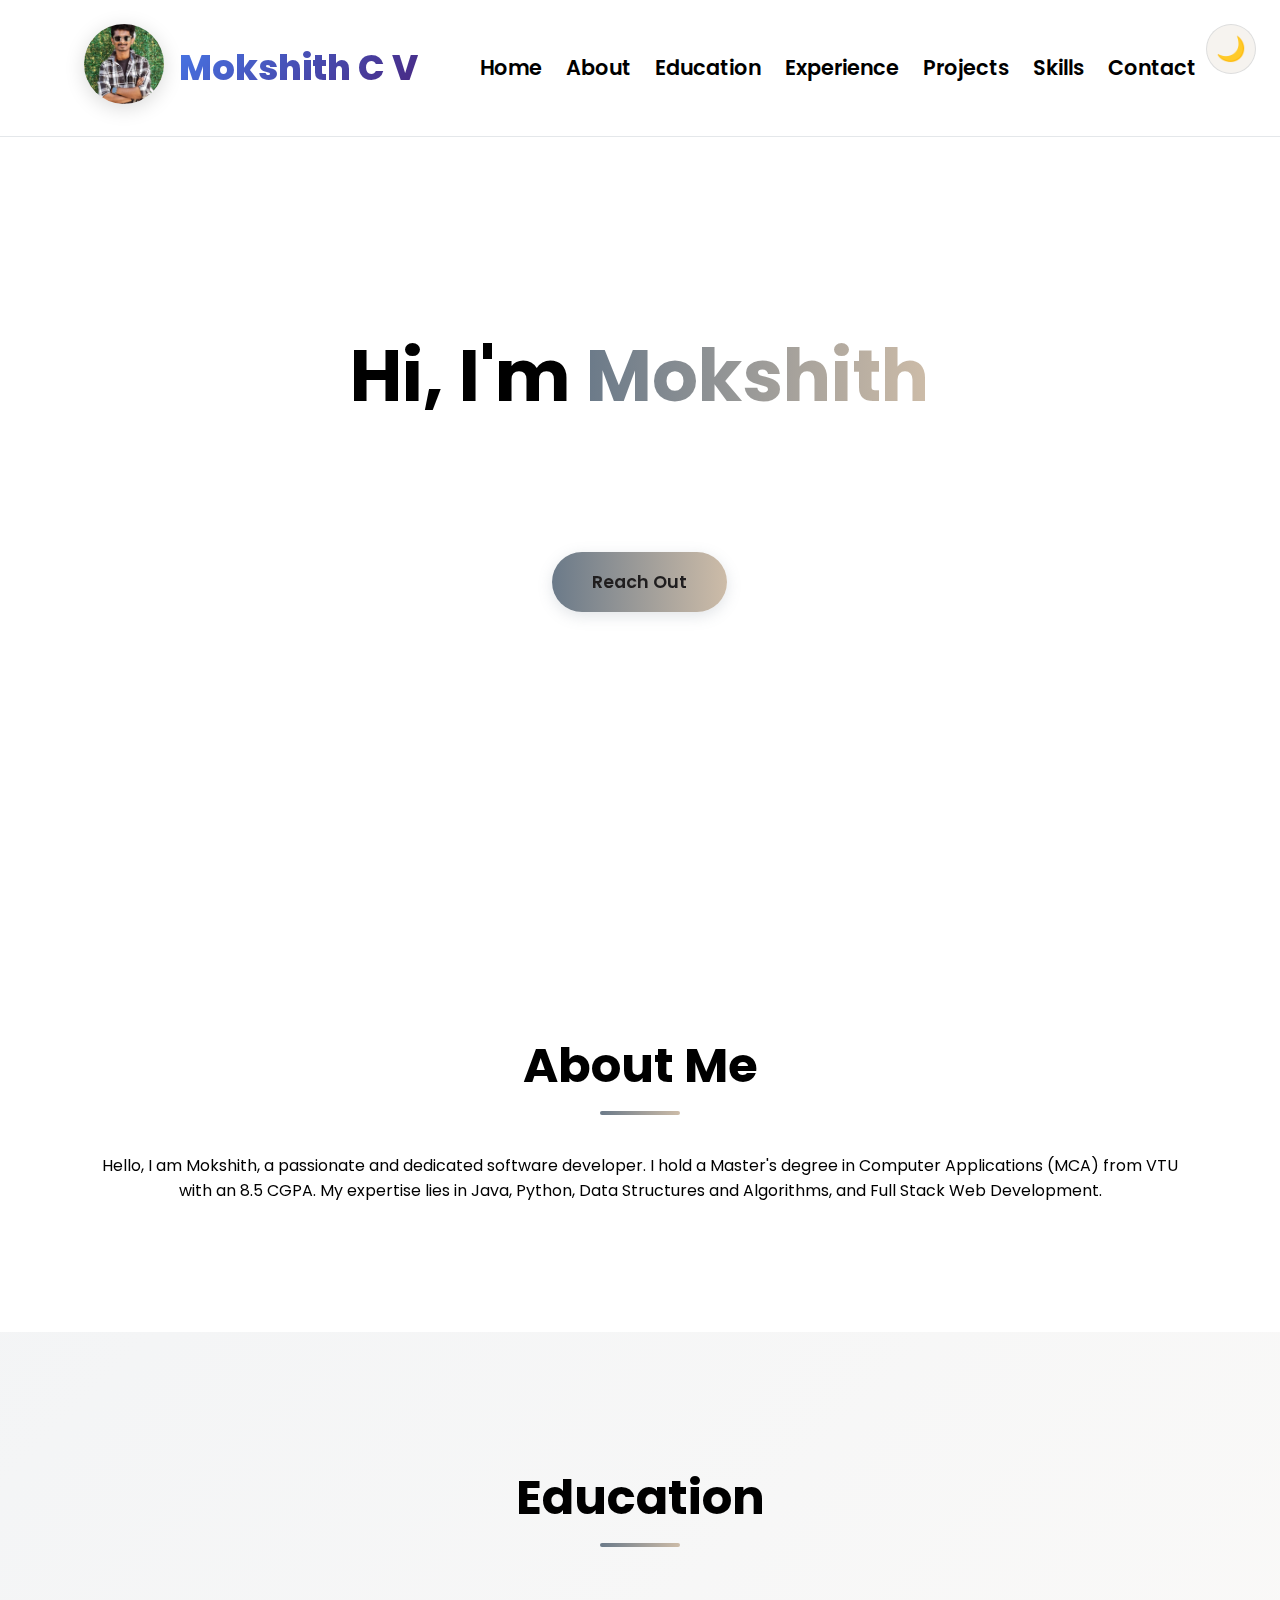
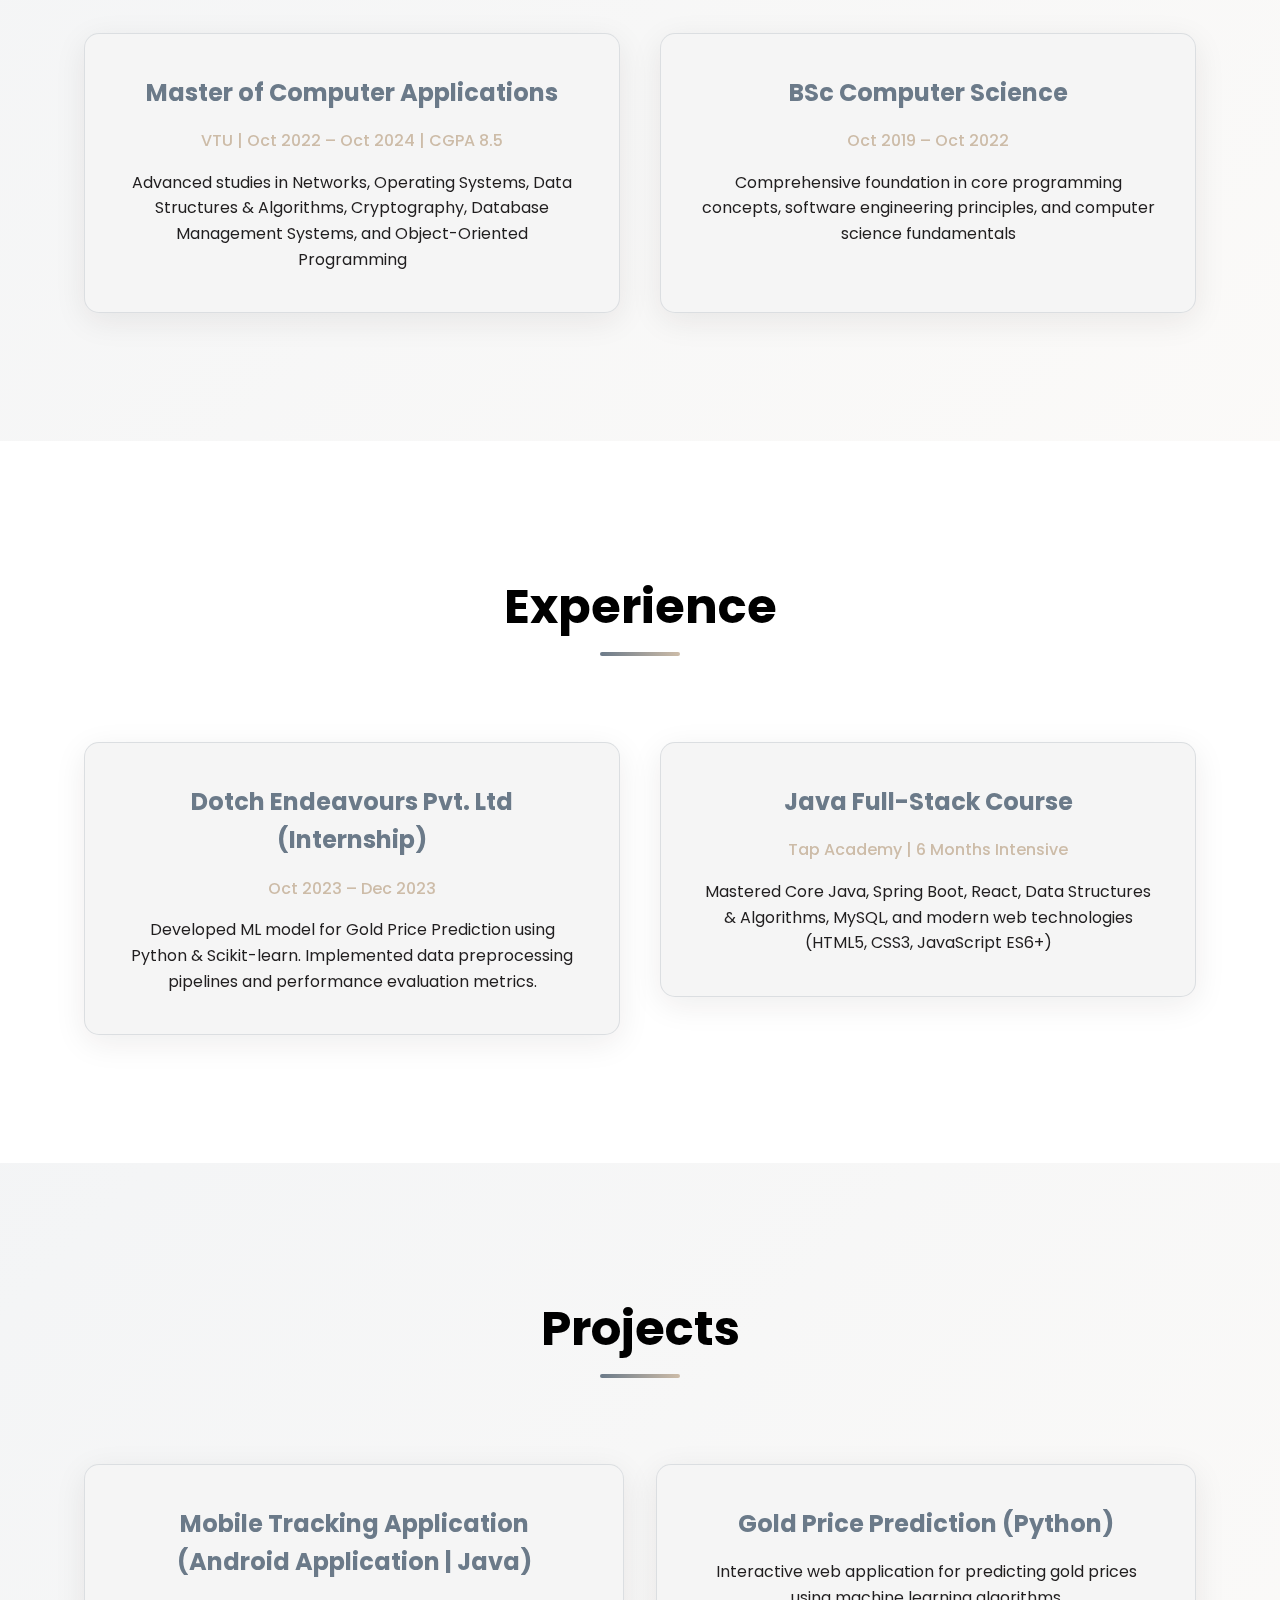
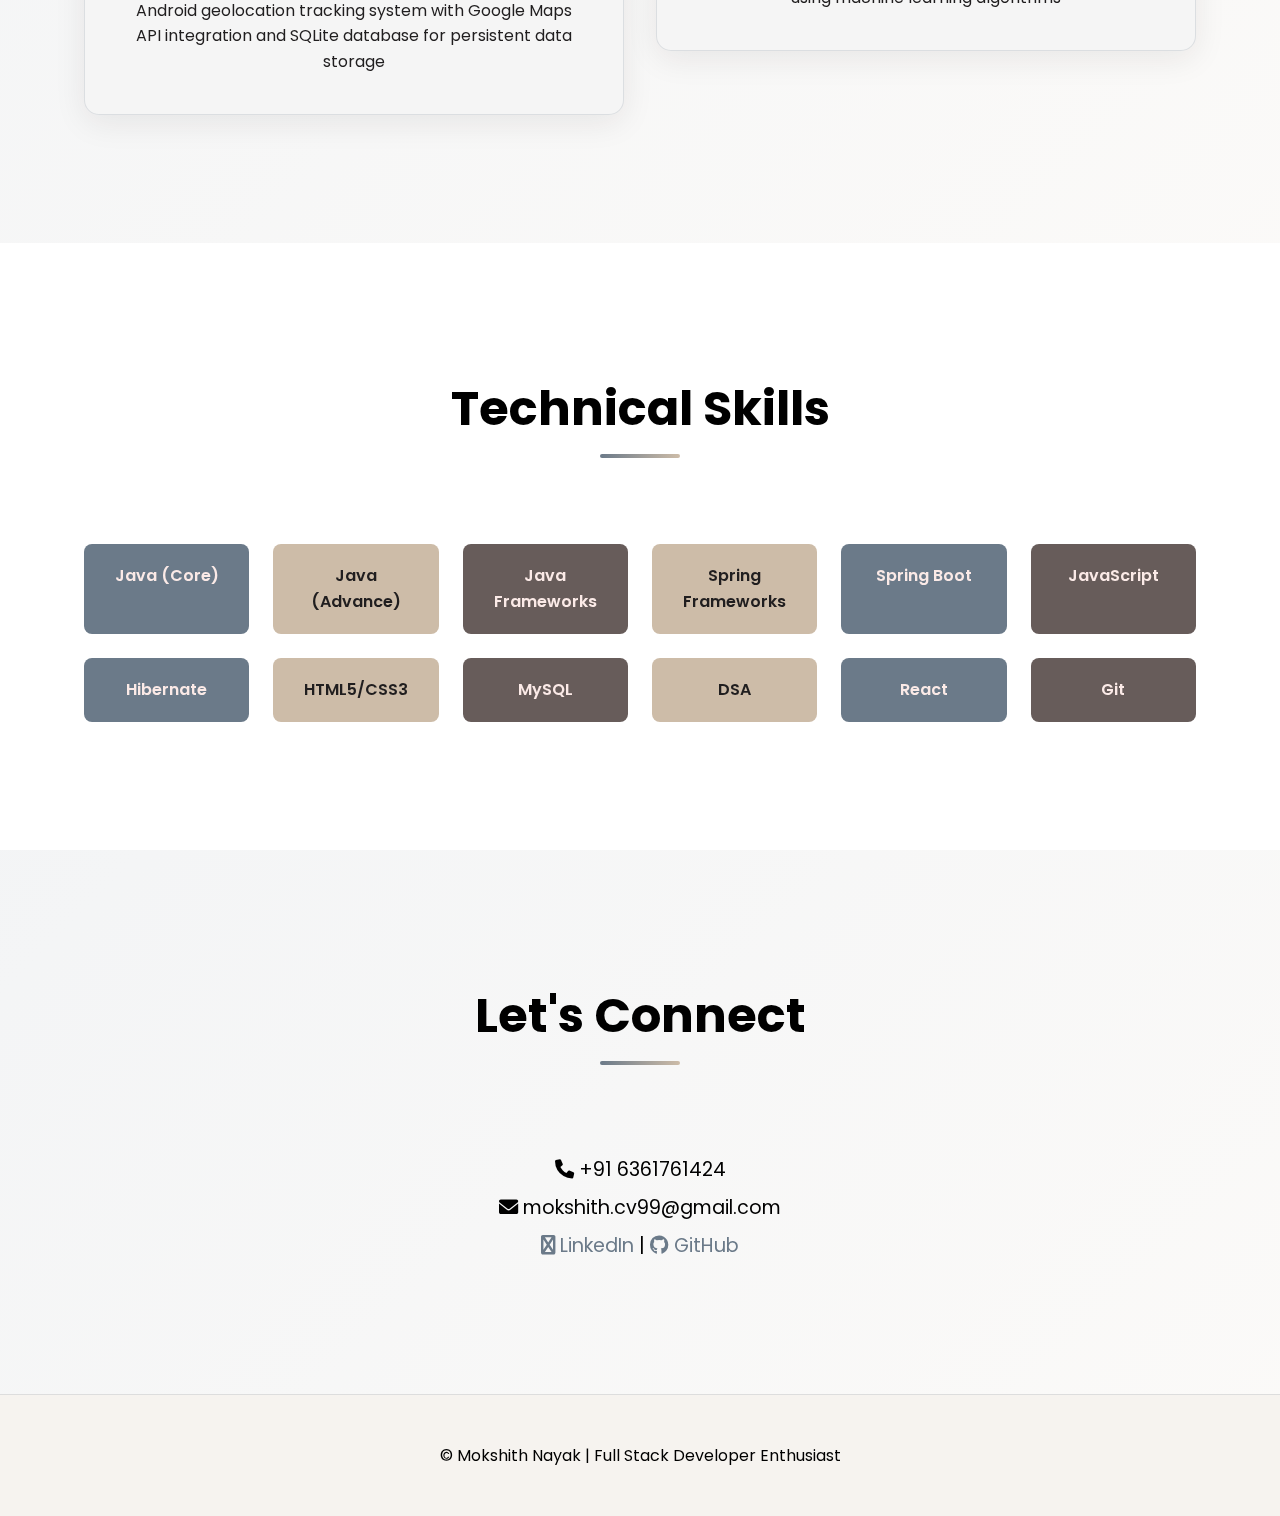
<file: My-Portfolio/index.html>
<!DOCTYPE html>
<html lang="en" class="light">
<head>
  <meta charset="UTF-8">
  <meta name="viewport" content="width=device-width, initial-scale=1.0">
  <meta name="description" content="Mokshith Nayak - Full Stack Developer with expertise in Java, Python, and Web Development">
  <meta property="og:title" content="Mokshith Nayak | Portfolio">
  <meta property="og:image" content="https://mokshith-nayak.github.io/My-Portfolio/profile.PNG">
  
  <title>Mokshith Nayak | Full Stack Developer</title>
  
  <!-- Preloads -->
  <link rel="preload" href="style.css" as="style">
  <link rel="preload" href="script.js" as="script">
  <link rel="preload" href="https://fonts.googleapis.com/css2?family=Poppins:wght@300;400;500;600;700&display=swap" as="style" crossorigin>
  
  <!-- Favicon -->
  <link rel="icon" href="myLogo.png" type="image/png">
  
  <!-- Fonts -->
  <link rel="stylesheet" href="https://fonts.googleapis.com/css2?family=Poppins:wght@300;400;500;600;700&display=swap">
  
  <!-- Font Awesome -->
  <link rel="stylesheet" href="https://cdnjs.cloudflare.com/ajax/libs/font-awesome/6.0.0/css/all.min.css">
  
  <!-- Main CSS -->
  <link rel="stylesheet" href="style.css">

  
  <div id="asteroid-belt">
    <div class="starfield"></div>
  </div>
  


</head>
<body>
  <!-- Theme Toggle -->
  <button id="theme-toggle" class="theme-toggle" aria-label="Toggle dark mode">🌙</button>
  
  <!-- Particle Background -->
  <div id="particles-js" class="particles-bg"></div>

  <!-- Navigation -->
  <header id="nav" class="nav">
    <div class="container">
      <div class="profile-container">
        <div class="profile-hover-wrapper">
          <img src="profile.PNG" alt="Mokshith Nayak - Full Stack Developer" class="profile-pic" width="80" height="80">
        </div>
        <div class="logo">Mokshith C V</div>
      </div>
      <nav>
        <ul class="nav-links">
          <li><a href="#home">Home</a></li>
          <li><a href="#about">About</a></li>
          <li><a href="#education">Education</a></li>
          <li><a href="#experience">Experience</a></li>
          <li><a href="#projects">Projects</a></li>
          <li><a href="#skills">Skills</a></li>
          <li><a href="#contact">Contact</a></li>
        </ul>
      </nav>
    </div>
  </header>

  <!-- Main Content -->
  <main>
    <!-- Hero -->
    <section id="home" class="hero">
      <div class="container hero-content">
        <h1>Hi, I'm <span class="gradient">Mokshith</span></h1>
        <div id="typed" class="typed-text" aria-live="polite"></div>
        <a href="#contact" class="btn">Reach Out</a>
      </div>
    </section>

    <!-- About -->
    <section id="about" class="section">
      <div class="container">
        <h2>About Me</h2>
        <p class="about-text">
          Hello, I am Mokshith, a passionate and dedicated software developer.
          I hold a Master's degree in Computer Applications (MCA) from VTU with an 8.5 CGPA.
          My expertise lies in Java, Python, Data Structures and Algorithms, and Full Stack Web Development.
        </p>
      </div>
    </section>

    <!-- Education -->
    <section id="education" class="section alt">
      <div class="container">
        <h2>Education</h2>
        <div class="cards">
          <div class="card tilt" data-animate>
            <h3>Master of Computer Applications</h3>
            <span>VTU | Oct 2022 – Oct 2024 | CGPA 8.5</span>
            <p>Advanced studies in Networks, Operating Systems, Data Structures & Algorithms, Cryptography, Database Management Systems, and Object-Oriented Programming</p>
          </div>
          <div class="card tilt" data-animate>
            <h3>BSc Computer Science</h3>
            <span>Oct 2019 – Oct 2022</span>
            <p>Comprehensive foundation in core programming concepts, software engineering principles, and computer science fundamentals</p>
          </div>
        </div>
      </div>
    </section>

    <!-- Experience -->
    <section id="experience" class="section">
      <div class="container">
        <h2>Experience</h2>
        <div class="cards">
          <a href="https://drive.google.com/file/d/1vom65I-D7i8ixS710U-vXV4hMVsnpUVC/view?usp=drive_link" target="_blank" class="card-link" rel="noopener">
            <div class="card tilt" data-animate>
              <h3>Dotch Endeavours Pvt. Ltd (Internship) <i class="fi fi-ss-external-link"></i></h3>
              <span>Oct 2023 – Dec 2023</span>
              <p>Developed ML model for Gold Price Prediction using Python & Scikit-learn. Implemented data preprocessing pipelines and performance evaluation metrics.</p>
            </div>
          </a>
          <a href="https://drive.google.com/file/d/1mSJhzBxArP7pk-NxsFAowSv_sloUwJ4c/view?usp=drive_link" target="_blank" class="card-link" rel="noopener">
            <div class="card tilt" data-animate>
              <h3>Java Full-Stack Course <i class="fi fi-ss-external-link"></i></h3>
              <span>Tap Academy | 6 Months Intensive</span>
              <p>Mastered Core Java, Spring Boot, React, Data Structures & Algorithms, MySQL, and modern web technologies (HTML5, CSS3, JavaScript ES6+)</p>
            </div>
          </a>
        </div>
      </div>
    </section>

    <!-- Projects -->
    <section id="projects" class="section alt">
      <div class="container">
        <h2>Projects</h2>
        <div class="cards projects-grid">
          <a href="https://github.com/Mokshith-Nayak/Mobile-Tracking.git" target="_blank" class="card-link" rel="noopener">
            <div class="card tilt" data-animate>
              <h3>Mobile Tracking Application (Android Application | Java)<i class="fi fi-ss-external-link"></i></h3>
              <p>Android geolocation tracking system with Google Maps API integration and SQLite database for persistent data storage</p>
            </div>
          </a>
          <a href="https://github.com/Mokshith-Nayak/Gold-Price-Prediction-Using-Python.git" target="_blank" class="card-link" rel="noopener">
            <div class="card tilt" data-animate>
              <h3>Gold Price Prediction (Python) <i class="fi fi-ss-external-link"></i></h3>
              <p>Interactive web application for predicting gold prices using machine learning algorithms</p>
            </div>
          </a>
        </div>
      </div>
    </section>

    <!-- Skills -->
    <section id="skills" class="section">
      <div class="container">
        <h2>Technical Skills</h2>
        <div class="grid skills">
          <span>Java (Core)</span>
          <span>Java (Advance)</span>
          <span>Java Frameworks</span>
          <span>Spring Frameworks</span>
          <span>Spring Boot</span>
          <span>JavaScript</span>
          <span>Hibernate</span>
          <span>HTML5/CSS3</span>
          <span>MySQL</span>
          <span>DSA</span>
          <span>React</span>
          <span>Git</span>

        </div>
      </div>
    </section>

    <!-- Contact -->
    <section id="contact" class="section alt">
      <div class="container">
        <h2>Let's Connect</h2>
        <div class="contact-info">
          <p><i class="fas fa-phone"></i> +91 6361761424</p>
          <p><i class="fas fa-envelope"></i> mokshith.cv99@gmail.com</p>
          <p>
            <a href="https://linkedin.com/in/mokshith-c-v-nayak1999" target="_blank" rel="noopener"><i class="fas fa-linkedin"></i> LinkedIn</a> | 
            <a href="https://github.com/Mokshith-Nayak" target="_blank" rel="noopener"><i class="fab fa-github"></i> GitHub</a>
          </p>
        </div>
      </div>
    </section>
  </main>

  <footer>
    <p>© <span id="year"></span> Mokshith Nayak | Full Stack Developer Enthusiast</p>
  </footer>

  <!-- Main JS -->
  <script src="script.js"></script>
</body>
</html>
</file>
<file: My-Portfolio/style.css>
:root {
  --primary: #6B7A89;
  --secondary: #CDBCA8;
  --accent: #675C5A;
  --dark: #201E1F;
  --light: #FBEAE7;
  --text-dark: #201E1F;
  --text-light: #FBEAE7;
  --glass: rgba(203, 188, 168, 0.18);
  --glass-border: rgba(107, 122, 137, 0.18);
  --font: 'Poppins', sans-serif;
  --nav-height: 80px;
}

.light {
  --bg: var(--light);
  --text: var(--text-dark);
  --nav-bg: linear-gradient(90deg, #4a5663 0%, #a49888 100%);
  --nav-text: var(--text-light);
  --card-bg: var(--light);
  --card-text: var(--text-dark);
}

.dark {
  --bg: var(--dark);
  --text: var(--text-light);
  --nav-bg: linear-gradient(90deg, #121212 0%, #403934 100%);
  --nav-text: var(--text-light);
  --card-bg: var(--dark);
  --card-text: var(--text-light);
}

* {
  margin: 0;
  padding: 0;
  box-sizing: border-box;
}

body {
  background: var(--bg);
  color: var(--text);
  font-family: var(--font);
  line-height: 1.6;
  overflow-x: hidden;
  transition: background 0.6s ease, color 0.6s ease;
}

.container {
  width: 90%;
  max-width: 1200px;
  margin: 0 auto;
  padding: 0 20px;
}

/* Navigation */
.nav {
  position: fixed;
  top: 0;
  left: 0;
  width: 100%;
  padding: 1.5rem 0;
  background: var(--nav-bg);
  backdrop-filter: blur(12px);
  -webkit-backdrop-filter: blur(12px);
  border-bottom: 1px solid var(--glass-border);
  z-index: 1000;
  transition: all 0.4s ease;
}

.nav.scrolled {
  padding: 1rem 0;
  backdrop-filter: blur(16px);
}

.nav .container {
  display: flex;
  justify-content: space-between;
  align-items: center;
}

.profile-container {
  display: flex;
  align-items: center;
  gap: 15px;
}

.profile-pic {
  width: 80px;
  height: 80px;
  border-radius: 50%;
  object-fit: cover;
  border: 0px solid var(--secondary);
  box-shadow: 0 4px 20px rgba(0,0,0,0.15);
  transition: all 0.4s ease;
  cursor: pointer;
}

.profile-pic:hover {
  transform: scale(1.1);
  box-shadow: 0 6px 25px rgba(0,0,0,0.25);
}

.logo {
  font-size: 2.2rem;
  font-weight: 800;
  background: linear-gradient(135deg, #4776E6 0%, #482680 100%);
  -webkit-background-clip: text;
  background-clip: text;
  color: transparent;
}

.nav-links {
  display: flex;
  list-style: none;
  gap: 1.5rem;
}

.nav-links a {
  color: var(--nav-text);
  text-decoration: none;
  font-size: 1.3rem;
  font-weight: 600;
  position: relative;
  transition: color 0.3s ease;
}

.nav-links a::after {
  content: '';
  position: absolute;
  left: 0;
  bottom: -6px;
  width: 0;
  height: 3px;
  background: var(--accent);
  transition: width 0.4s ease;
}

.nav-links a:hover {
  color: var(--accent);
}

.nav-links a:hover::after {
  width: 100%;
}

/* Theme Toggle */
.theme-toggle {
  position: fixed;
  top: 1.5rem;
  right: 1.5rem;
  width: 50px;
  height: 50px;
  background: var(--glass);
  backdrop-filter: blur(10px);
  border: 1px solid var(--glass-border);
  border-radius: 50%;
  font-size: 1.5rem;
  cursor: pointer;
  z-index: 1001;
  display: flex;
  align-items: center;
  justify-content: center;
  transition: all 0.3s ease;
}

.theme-toggle:hover {
  transform: scale(1.1);
  background: rgba(107, 122, 137, 0.3);
}

/* Hero Section */
.hero {
  min-height: 100vh;
  display: flex;
  align-items: center;
  justify-content: center;
  text-align: center;
  padding: 2rem;
  padding-top: var(--nav-height);
}

.hero h1 {
  font-size: 4.5rem;
  line-height: 1.1;
  margin-bottom: 1.5rem;
  color: var(--text);
}

.gradient {
  background: linear-gradient(90deg, var(--primary), var(--secondary));
  -webkit-background-clip: text;
  background-clip: text;
  color: transparent;
}

.typed-text {
  font-size: 2rem;
  margin-bottom: 2rem;
  min-height: 3rem;
}

.btn {
  display: inline-block;
  margin-top: 2rem;
  padding: 1rem 2.5rem;
  background: linear-gradient(90deg, #6B7A89, #CDBCA8);
  color: #201E1F;
  border-radius: 50px;
  text-decoration: none;
  font-weight: 600;
  font-size: 1.1rem;
  transition: transform 0.3s ease, box-shadow 0.3s ease;
  box-shadow: 0 4px 15px rgba(107, 122, 137, 0.2);
}

.btn:hover {
  transform: translateY(-3px);
  box-shadow: 0 8px 25px rgba(107, 122, 137, 0.3);
}

/* Sections */
.section {
  padding: 8rem 0;
  text-align: center;
}

.section h2 {
  font-size: 3rem;
  margin-bottom: 3rem;
  position: relative;
  display: inline-block;
}

.section h2::after {
  content: '';
  position: absolute;
  bottom: -10px;
  left: 50%;
  transform: translateX(-50%);
  width: 80px;
  height: 4px;
  background: linear-gradient(90deg, var(--primary), var(--secondary));
  border-radius: 2px;
}

.section.alt {
  background: linear-gradient(135deg, rgba(107, 122, 137, 0.08), rgba(203, 188, 168, 0.08));
}

/* Cards */
.cards {
  display: grid;
  grid-template-columns: repeat(auto-fit, minmax(300px, 1fr));
  gap: 2.5rem;
  margin-top: 3rem;
}

.card {
  background: var(--card-bg);
  color: var(--card-text);
  padding: 2.5rem;
  border-radius: 15px;
  backdrop-filter: blur(10px);
  border: 1px solid var(--glass-border);
  transition: transform 0.4s ease, box-shadow 0.4s ease;
  box-shadow: 0 8px 32px rgba(32, 30, 31, 0.08);
}

.card:hover {
  transform: translateY(-10px);
  box-shadow: 0 15px 40px rgba(32, 30, 31, 0.15);
}

.card h3 {
  font-size: 1.5rem;
  margin-bottom: 1rem;
  color: var(--primary);
}

.card span {
  display: block;
  color: var(--secondary);
  margin-bottom: 1rem;
  font-weight: 500;
}

/* Skills Grid */
.grid.skills {
  display: grid;
  grid-template-columns: repeat(auto-fit, minmax(150px, 1fr));
  gap: 1.5rem;
  margin-top: 3rem;
}

.grid.skills span {
  background: #6B7A89;
  padding: 1.2rem;
  border-radius: 8px;
  font-weight: 600;
  color: #FBEAE7;
  transition: transform 0.3s ease;
}

.grid.skills span:nth-child(even) {
  background: #CDBCA8;
  color: #201E1F;
}

.grid.skills span:nth-child(3n) {
  background: #675C5A;
  color: #FBEAE7;
}

.grid.skills span:hover {
  transform: translateY(-5px);
}

/* Contact */
.contact-info {
  margin-top: 3rem;
  font-size: 1.2rem;
  line-height: 2;
}

.contact-info a {
  color: var(--primary);
  text-decoration: none;
  transition: color 0.3s ease;
}

.contact-info a:hover {
  color: var(--secondary);
  text-decoration: underline;
}

/* Footer */
footer {
  padding: 3rem 0;
  text-align: center;
  color: var(--text);
  background: var(--glass);
  backdrop-filter: blur(10px);
  border-top: 1px solid var(--glass-border);
}

/* Projects Grid */
.projects-grid {
  display: grid;
  grid-template-columns: repeat(auto-fit, minmax(300px, 1fr));
  gap: 2rem;
}

.card-link {
  text-decoration: none;
  color: inherit;
}

/* Particles */
#particles-js {
  position: fixed;
  top: 0;
  left: 0;
  width: 100%;
  height: 100%;
  z-index: -1;
  background: var(--bg);
}

/* Responsive */
@media (max-width: 768px) {
  .nav-links {
    display: none;
  }
  
  .hero h1 {
    font-size: 3rem;
  }
  
  .typed-text {
    font-size: 1.5rem;
  }
  
  .section {
    padding: 5rem 0;
  }
  
  .profile-pic {
    width: 60px;
    height: 60px;
  }
  
  .logo {
    font-size: 1.8rem;
  }
}

@media (max-width: 480px) {
  .hero h1 {
    font-size: 2.5rem;
  }
  
  .section h2 {
    font-size: 2.2rem;
  }
  
  .cards {
    grid-template-columns: 1fr;
  }
}




/* Update these variables in :root */
:root {
  --dark: #000000; /* Pure black */
  --light: #FFFFFF; /* Pure white */
}

/* Update these selectors */
.dark {
  --bg: #000000; /* Pure black */
  --text: #FFFFFF; /* Pure white */
  --nav-bg: #000000; /* Pure black */
  --nav-text: #FFFFFF; /* Pure white */
  --card-bg: #121212; /* Slightly lighter than pure black for cards */
}

.light {
  --bg: #FFFFFF; /* Pure white */
  --text: #000000; /* Pure black */
  --nav-bg: #FFFFFF; /* Pure white */
  --nav-text: #000000; /* Pure black */
  --card-bg: #F5F5F5; /* Slightly off-white for cards */
}

/* Fix for nav bar glitch */
.nav {
  background: var(--nav-bg) !important; /* Force override any other backgrounds */
  transition: background 0.6s ease !important; /* Smooth transition */
}

/* Ensure particles background matches */
.dark #particles-js {
  background: #000000 !important;
}

.light #particles-js {
  background: #FFFFFF !important;
}



/* Particle container with glass effect */
.particles-bg {
  position: fixed;
  top: 0;
  left: 0;
  width: 100%;
  height: 100%;
  z-index: -1;
  background: transparent !important;
  backdrop-filter: blur(8px);
  -webkit-backdrop-filter: blur(8px);
}

/* Glass shine overlay */
.particles-bg::after {
  content: '';
  position: absolute;
  top: 0;
  left: 0;
  width: 100%;
  height: 100%;
  background: linear-gradient(
    135deg,
    rgba(255,255,255,0.1) 0%,
    rgba(255,255,255,0) 50%,
    rgba(255,255,255,0.1) 100%
  );
  pointer-events: none;
}





/* Enhanced Bubble Animation */
.bubble-field {
  position: fixed;
  top: 0;
  left: 0;
  width: 100%;
  height: 100%;
  pointer-events: none;
  z-index: 10;
  overflow: hidden;
}

.bubble-cluster {
  position: absolute;
  bottom: -20%;
  animation: cluster-float 25s ease-in infinite;
  opacity: 0;
}

.bubble {
  position: absolute;
  border-radius: 50%;
  background: rgba(255, 255, 255, 0.05);
  box-shadow: 
    0 0 15px rgba(255, 255, 255, 0.3),
    inset 0 0 30px rgba(255, 255, 255, 0.15),
    inset 0 0 10px rgba(255, 255, 255, 0.2);
  filter: hue-rotate(var(--hue));
}

.bubble::before {
  content: '';
  position: absolute;
  top: 15%;
  left: 25%;
  width: 30%;
  height: 30%;
  border-radius: 50%;
  background: rgba(255, 255, 255, 0.3);
  filter: blur(1px);
}

.bubble::after {
  content: '';
  position: absolute;
  top: 20%;
  left: 65%;
  width: 15%;
  height: 15%;
  border-radius: 50%;
  background: rgba(255, 255, 255, 0.2);
  filter: blur(0.5px);
}

@keyframes cluster-float {
  0% {
    transform: translateX(var(--start-x)) translateY(100vh) scale(0.8);
    opacity: 0;
  }
  10% {
    transform: translateX(var(--start-x)) translateY(80vh) scale(0.9);
    opacity: 0.9;
  }
  90% {
    transform: translateX(calc(var(--start-x) + var(--drift-x))) translateY(var(--float-y)) scale(1);
    opacity: 0.9;
  }
  100% {
    transform: translateX(calc(var(--start-x) + var(--drift-x))) translateY(-20vh) scale(0.8);
    opacity: 0;
  }
}

/* Cursor interaction zone */
.bubble-interaction {
  position: absolute;
  width: 200px;
  height: 200px;
  border-radius: 50%;
  background: radial-gradient(circle, rgba(255,255,255,0.1) 0%, transparent 70%);
  transform: translate(-50%, -50%);
  pointer-events: none;
  mix-blend-mode: overlay;
  z-index: 11;
}
</file>
